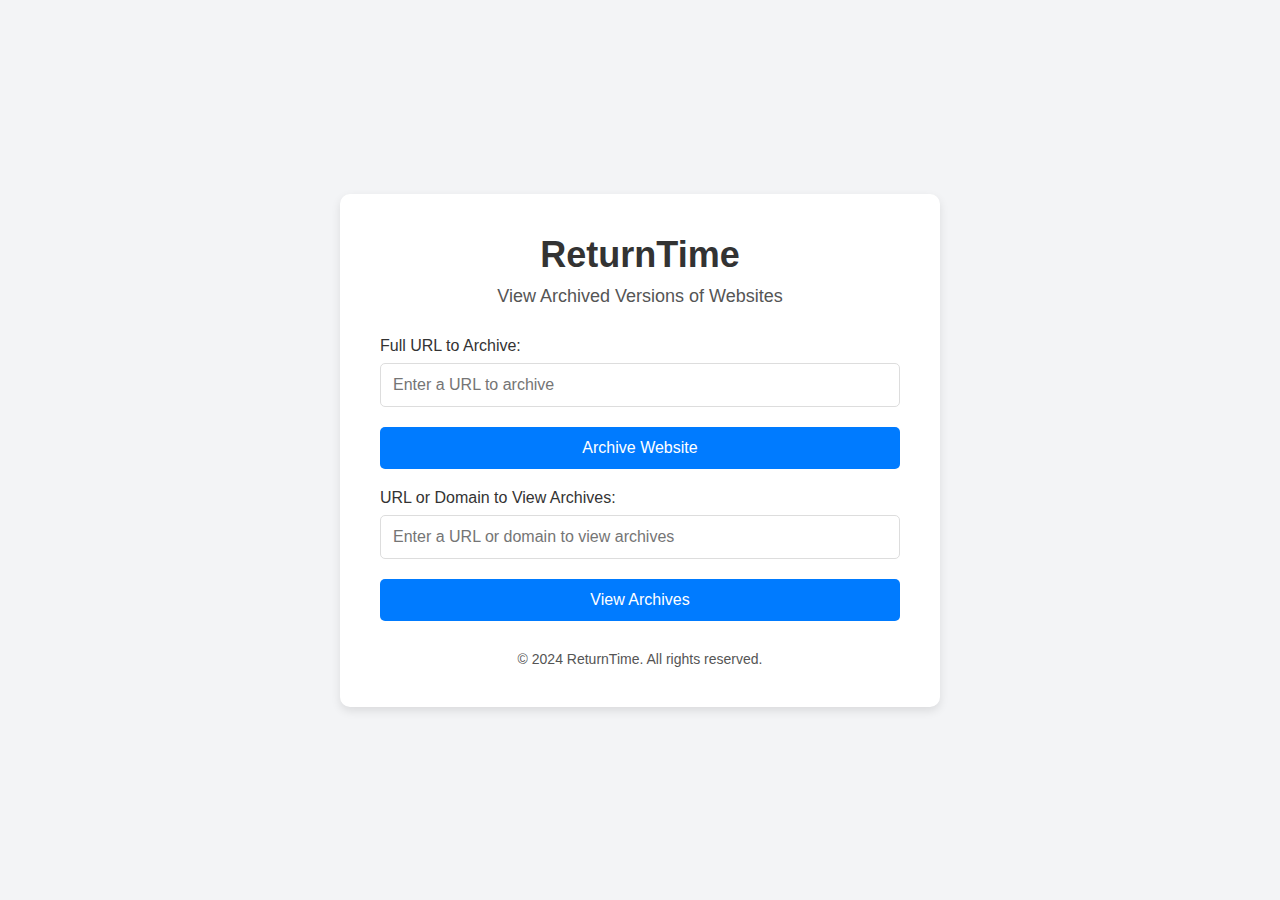
<file: templates/index.html>
<!DOCTYPE html>
<html lang="en">
<head>
    <meta charset="UTF-8">
    <meta name="viewport" content="width=device-width, initial-scale=1.0">
    <title>ReturnTime - View Archived Websites</title>
    <style>
        * {
            margin: 0;
            padding: 0;
            box-sizing: border-box;
        }

        body {
            font-family: 'Arial', sans-serif;
            background: #f3f4f6;
            display: flex;
            justify-content: center;
            align-items: center;
            height: 100vh;
            flex-direction: column;
        }

        .container {
            background: #fff;
            border-radius: 10px;
            box-shadow: 0 4px 10px rgba(0, 0, 0, 0.1);
            padding: 40px;
            width: 100%;
            max-width: 600px;
            text-align: center;
        }

        header h1 {
            font-size: 36px;
            margin-bottom: 10px;
            color: #333;
        }

        header p {
            font-size: 18px;
            color: #555;
        }

        .form-container {
            margin-top: 30px;
        }

        form {
            display: flex;
            flex-direction: column;
            margin-bottom: 20px;
        }

        label {
            font-size: 16px;
            color: #333;
            margin-bottom: 8px;
            text-align: left;
        }

        input[type="text"] {
            padding: 12px;
            font-size: 16px;
            border: 1px solid #ddd;
            border-radius: 5px;
            margin-bottom: 20px;
            outline: none;
            transition: border 0.3s ease;
        }

        input[type="text"]:focus {
            border-color: #007bff;
        }

        button.submit-btn {
            padding: 12px 20px;
            font-size: 16px;
            background-color: #007bff;
            color: white;
            border: none;
            border-radius: 5px;
            cursor: pointer;
            transition: background-color 0.3s ease;
        }

        button.submit-btn:hover {
            background-color: #0056b3;
        }

        .archive-info {
            margin-top: 30px;
            font-size: 18px;
            color: #333;
        }

        .archive-info span {
            font-weight: bold;
            color: #007bff;
        }

        .footer {
            margin-top: 30px;
            font-size: 14px;
            color: #555;
        }

        .notification {
            display: none;
            position: fixed;
            top: 20px;
            left: 50%;
            transform: translateX(-50%);
            background-color: #28a745;
            color: white;
            padding: 15px;
            border-radius: 5px;
            box-shadow: 0 4px 10px rgba(0, 0, 0, 0.2);
            font-size: 16px;
            transition: opacity 0.5s ease-out;
        }

        .notification.show {
            display: block;
            opacity: 1;
        }

        @media (max-width: 600px) {
            .container {
                padding: 30px;
            }

            header h1 {
                font-size: 28px;
            }

            header p {
                font-size: 16px;
            }

            input[type="text"] {
                font-size: 14px;
            }

            button.submit-btn {
                font-size: 14px;
            }
        }
    </style>
</head>
<body>

    <div class="container">
        <header>
            <h1>ReturnTime</h1>
            <p>View Archived Versions of Websites</p>
        </header>

        <div class="form-container">
            <form id="archive-form" class="archive-form">
                <label for="url">Full URL to Archive:</label>
                <input type="text" name="url" id="url" required placeholder="Enter a URL to archive">
                <button type="submit" class="submit-btn">Archive Website</button>
            </form>

            <form action="/view" method="get" class="view-form">
                <label for="view-url">URL or Domain to View Archives:</label>
                <input type="text" name="url" id="view-url" required placeholder="Enter a URL or domain to view archives">
                <button type="submit" class="submit-btn">View Archives</button>
            </form>
        </div>

        <div class="footer">
            <p>© 2024 ReturnTime. All rights reserved.</p>
        </div>
    </div>

    <div id="notification" class="notification"></div>

    <script>
    function showNotification(message) {
        const notification = document.getElementById('notification');
        notification.innerText = message;
        notification.classList.add('show');

        setTimeout(() => {
            notification.classList.remove('show');
        }, 3000);
    }

    document.getElementById('archive-form').addEventListener('submit', function(event) {
        event.preventDefault();

        const url = document.getElementById('url').value;

        if (!url) {
            showNotification("Please enter a URL to archive.");
            return;
        }

        const formData = new FormData();
        formData.append("url", url);

        fetch('/archive', {
            method: 'POST',
            body: formData,
        })
        .then(response => {
            if (response.ok) {
                return response.json();
            } else {
                throw new Error('Failed to archive the website');
            }
        })
        .then(data => {
            if (data && data.message) {
                showNotification(data.message);
            }
        })
        .catch(error => {
            console.error('Error:', error);
            showNotification('An error occurred while archiving the website.');
        });
    });
    </script>

</body>
</html>
</file>
